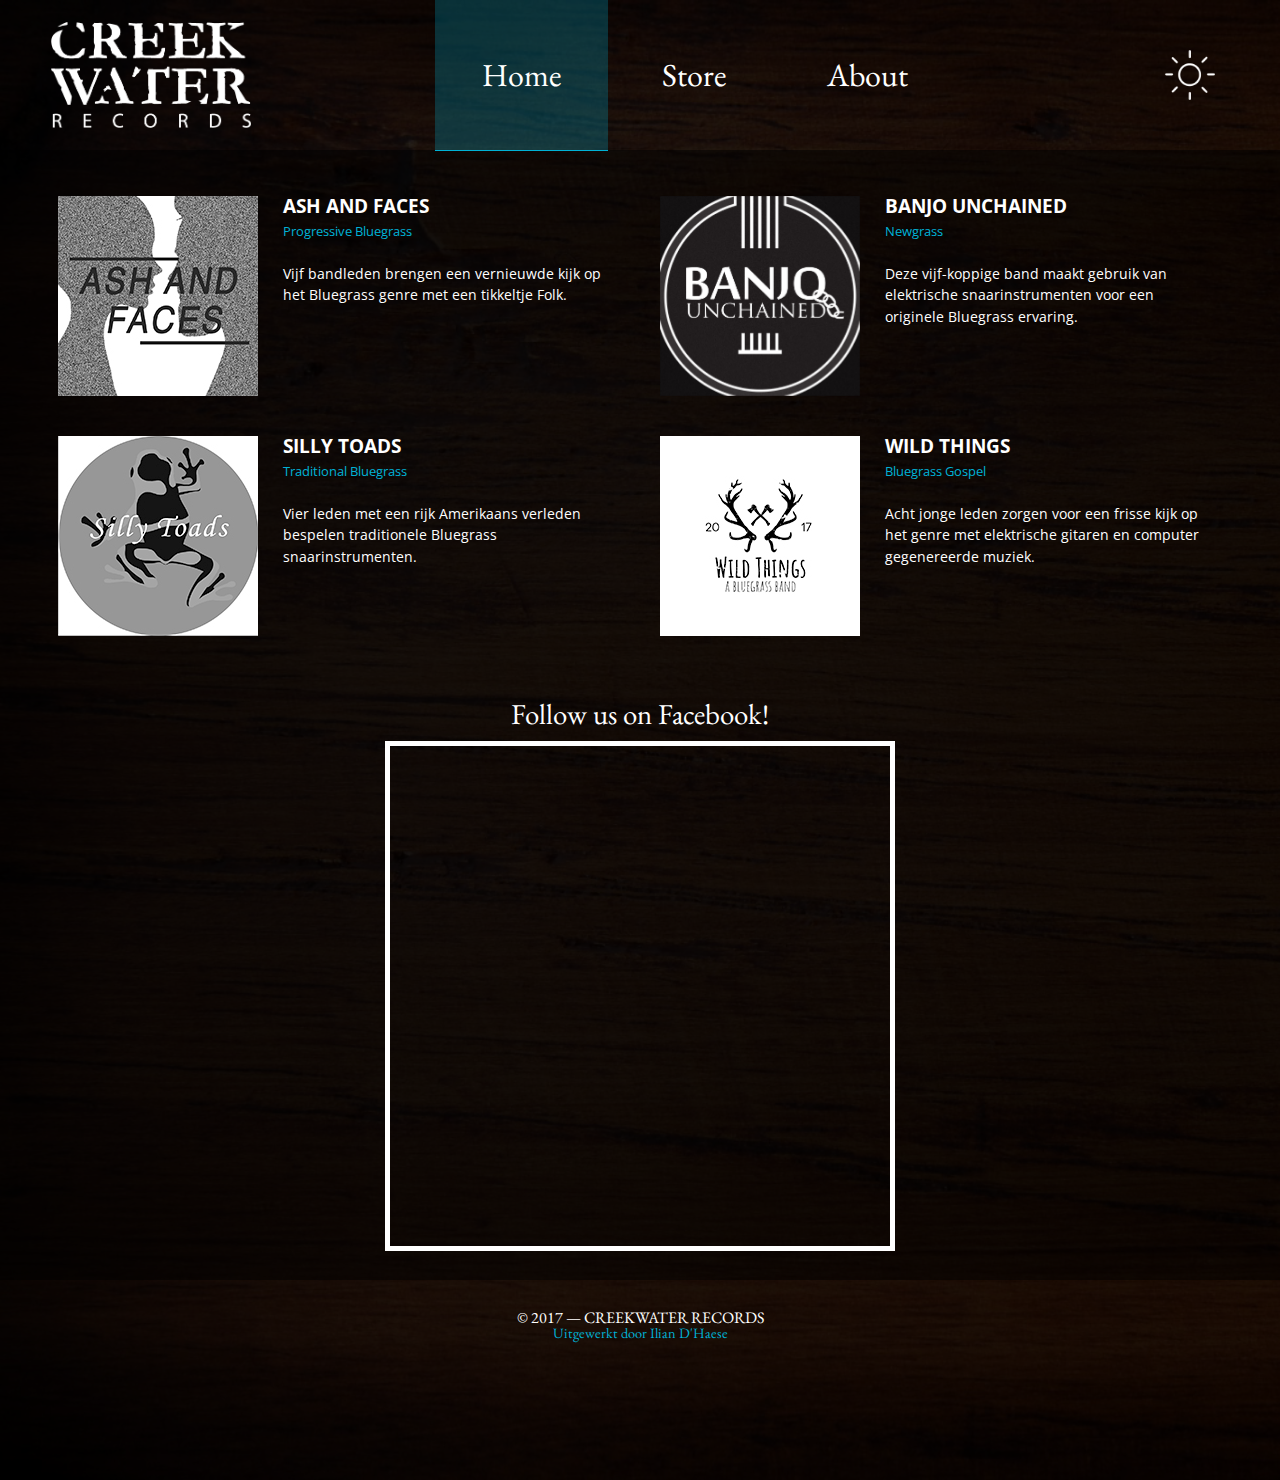
<file: index.html>
<!doctype html>
<html>
	<head>
		<title>Creekwater Records</title>
		<link rel="stylesheet" type="text/css" href="reset.css">
		<link rel="stylesheet" type="text/css" href="creekwater.css">
		<meta charset="utf-8">
	</head>
	<body id="home">

<link href="https://fonts.googleapis.com/css?family=EB+Garamond|Open+Sans" rel="stylesheet">

<header>
	<div id="coverHeader">

		<div id="CWlogo"></div>
		<div id="nav">
		 <ul>
			<li><a href="index.html">Home</a></li>
			<li><a href="store.html">Store</a></li>
			<li><a href="about.html">About</a></li>
		</ul>
	 </div>
	 <div id="button"></div>

	</div>
</header>

<main>

	<div class="bands">
  <div class = "field one">
    <ul id="region1">
      <li>
        <div class="tile">
          <figure id="logo1" class="front c1"><a href="#"></a></figure>
          <figure class="back c1"><a href="store.html"><span><br>BUY NOW</span>ashandfaces.com</a></figure>
        </div>
      </li>
    </ul>
		<h2>ASH AND FACES</h2>
		<h3>Progressive Bluegrass</h3>
		<p>Vijf bandleden brengen een vernieuwde kijk op het Bluegrass genre met een tikkeltje Folk.</p>
  </div>

	<div class = "field two">
    <ul id="region1">
      <li>
        <div class="tile">
          <figure id="logo2" class="front c1"><a href="#"></a></figure>
          <figure class="back c1"><a href="store.html"><span><br>BUY NOW</span>banjounchained.com</a></figure>
        </div>
      </li>
    </ul>
		<h2>BANJO UNCHAINED</h2>
		<h3>Newgrass</h3>
		<p>Deze vijf-koppige band maakt gebruik van elektrische snaarinstrumenten voor een originele Bluegrass ervaring.</p>
  </div>

	<div class = "field three">
    <ul id="region1">
      <li>
        <div class="tile">
          <figure id="logo3" class="front c1"><a href="#"></a></figure>
          <figure class="back c1"><a href="store.html"><span><br>BUY NOW</span>sillytoads.com</a></figure>
        </div>
      </li>
    </ul>
		<h2>SILLY TOADS</h2>
		<h3>Traditional Bluegrass</h3>
		<p>Vier leden met een rijk Amerikaans verleden bespelen traditionele Bluegrass snaarinstrumenten.</p>
  </div>

	<div class = "field four">
    <ul id="region1">
      <li>
        <div class="tile">
          <figure id="logo4" class="front c1"><a href="#"></a></figure>
          <figure class="back c1"><a href="store.html"><span><br>BUY NOW</span>wildthings.com</a></figure>
        </div>
      </li>
    </ul>
		<h2>WILD THINGS</h2>
		<h3>Bluegrass Gospel</h3>
		<p>Acht jonge leden zorgen voor een frisse kijk op het genre met elektrische gitaren en computer gegenereerde muziek.</p>
  </div>
	</div>

	<div id="iframe">
		<h4>Follow us on Facebook!</h4>
		<iframe src="https://www.facebook.com/plugins/page.php?href=https%3A%2F%2Fwww.facebook.com%2FCreekwaterRecords%2F&tabs=timeline&width=500&height=500&small_header=true&adapt_container_width=true&hide_cover=false&show_facepile=true&appId" width="500" height="500" style="none;overflow:hidden" scrolling="no" frameborder="0" allowTransparency="true"></iframe>
	</div>

</main>

<footer>
	<div id="coverFooter">
  	<h5>© 2017 — CREEKWATER RECORDS</h5>
  	<h6>Uitgewerkt door Ilian D'Haese</h6>
	</div>
</footer>

	<script src="creekwater.js"></script>
	</body>
</html>
</file>
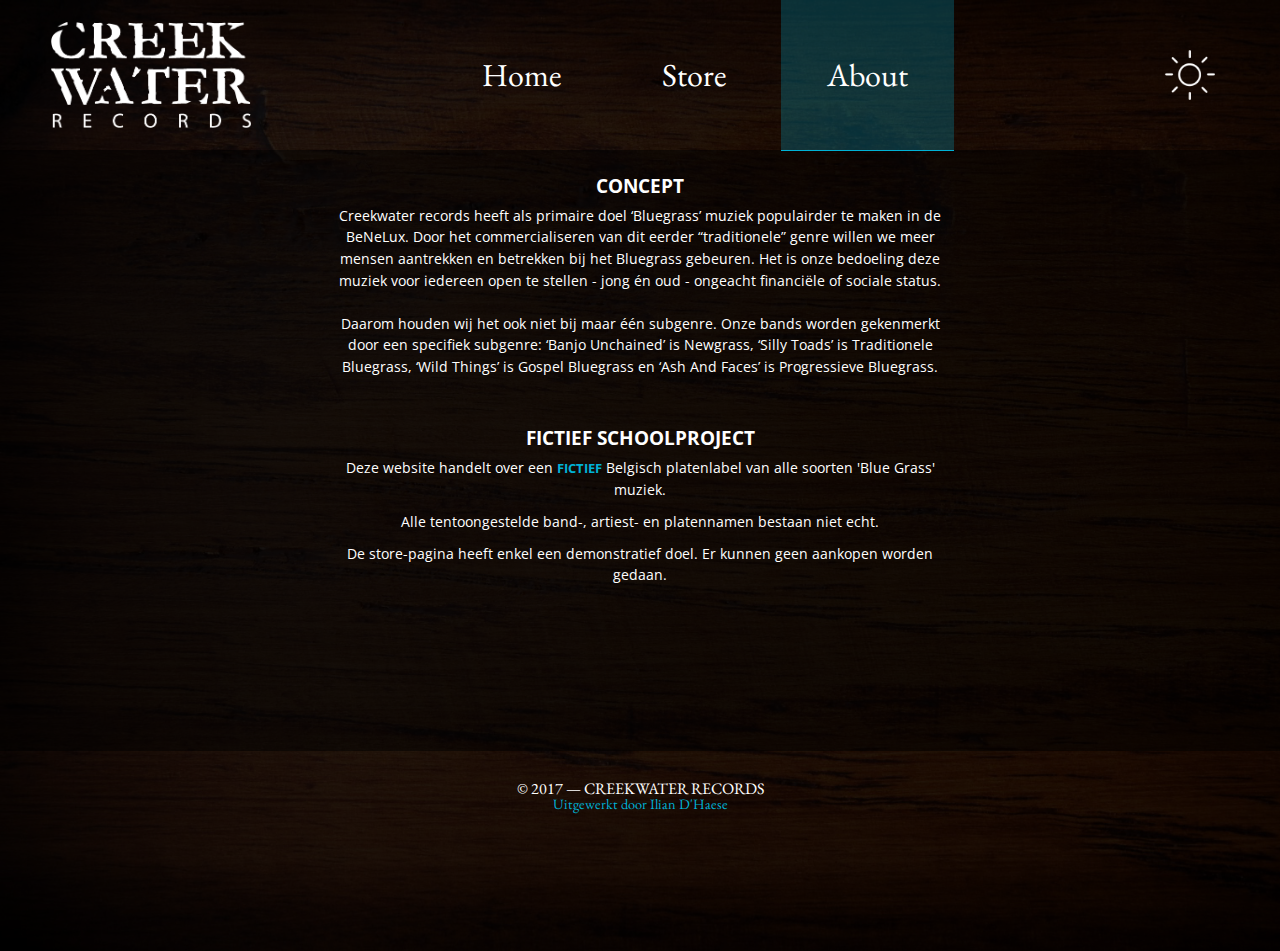
<file: about.html>
<!doctype html>
<html>
	<head>
		<title>Creekwater Records - About</title>
		<link rel="stylesheet" type="text/css" href="reset.css">
		<link rel="stylesheet" type="text/css" href="creekwater.css">
		<meta charset="utf-8">
	</head>
	<body id="about">

<link href="https://fonts.googleapis.com/css?family=EB+Garamond|Open+Sans" rel="stylesheet">

<header>
	<div id="coverHeader">

		<div id="CWlogo"></div>
		<div id="nav">
		 <ul>
			<li><a href="index.html">Home</a></li>
			<li><a href="store.html">Store</a></li>
			<li><a href="about.html">About</a></li>
		</ul>
	 </div>
	 <div id="button"></div>

	</div>
</header>

<main>
<div id="txt">
	<h2>CONCEPT</h2>
	<p id="margin">Creekwater records heeft als primaire doel ‘Bluegrass’ muziek populairder te maken in de BeNeLux. Door het commercialiseren van dit eerder “traditionele” genre willen we meer mensen aantrekken en betrekken bij het Bluegrass gebeuren. Het is onze bedoeling deze muziek voor iedereen open te stellen - jong én oud - ongeacht financiële of sociale status.
<br><br>Daarom houden wij het ook niet bij maar één subgenre. Onze bands worden gekenmerkt door een specifiek subgenre: ‘Banjo Unchained’ is Newgrass, ‘Silly Toads’ is Traditionele Bluegrass, ‘Wild Things’ is Gospel Bluegrass en ‘Ash And Faces’ is Progressieve Bluegrass.
</p>

	<h2>FICTIEF SCHOOLPROJECT</h2>
	<p>Deze website handelt over een <span>FICTIEF</span> Belgisch platenlabel van alle soorten 'Blue Grass' muziek.</p>
	<p>Alle tentoongestelde band-, artiest- en platennamen bestaan niet echt.</p>
	<p>De store-pagina heeft enkel een demonstratief doel. Er kunnen geen aankopen worden gedaan.</p>
</div>

</main>

<footer>
	<div id="coverFooter">
  	<h5>© 2017 — CREEKWATER RECORDS</h5>
  	<h6>Uitgewerkt door Ilian D'Haese</h6>
	</div>
</footer>

	<script src="creekwater.js"></script>
	</body>
</html>
</file>
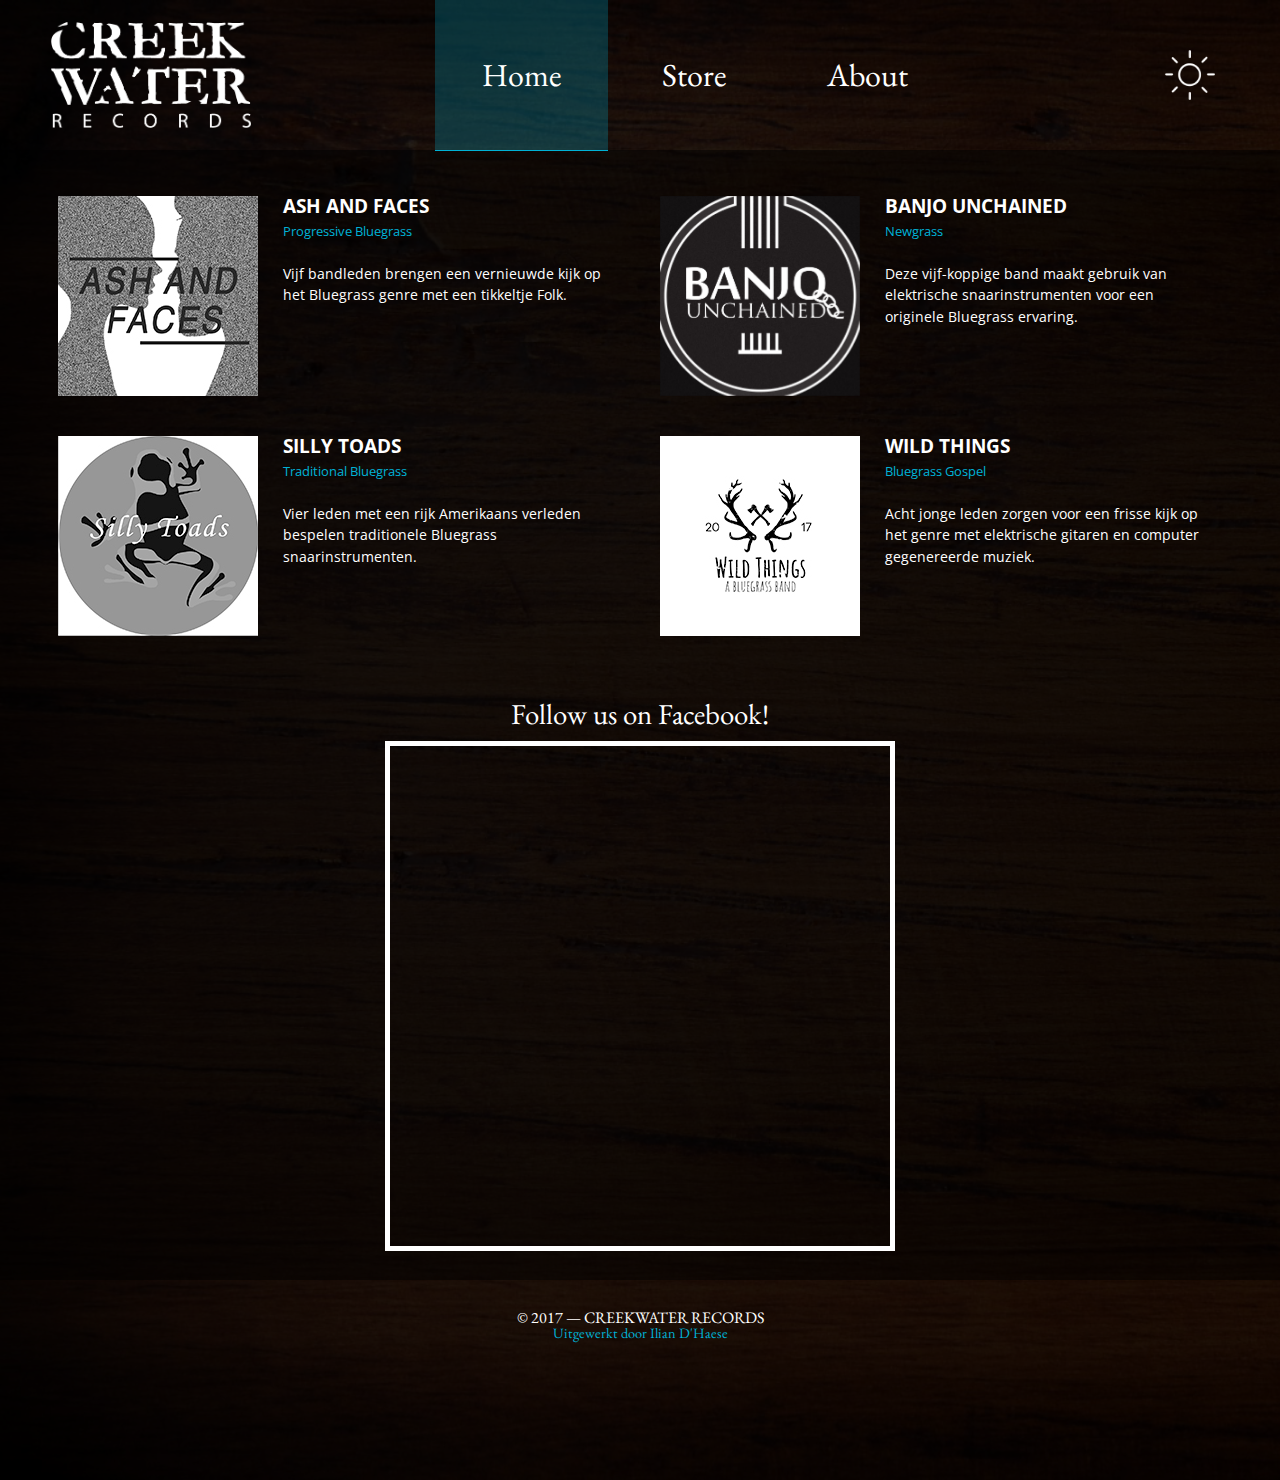
<file: creekwater.html>
<!doctype html>
<html>
	<head>
		<title>Creekwater Records</title>
		<link rel="stylesheet" type="text/css" href="reset.css">
		<link rel="stylesheet" type="text/css" href="creekwater.css">
		<meta charset="utf-8">
	</head>
	<body id="home">

<link href="https://fonts.googleapis.com/css?family=EB+Garamond|Open+Sans" rel="stylesheet">

<header>
	<div id="coverHeader">

		<div id="CWlogo"></div>
		<div id="nav">
		 <ul>
			<li><a href="creekwater.html">Home</a></li>
			<li><a href="store.html">Store</a></li>
			<li><a href="about.html">About</a></li>
		</ul>
	 </div>
	 <div id="button"></div>

	</div>
</header>

<main>

	<div class="bands">
  <div class = "field one">
    <ul id="region1">
      <li>
        <div class="tile">
          <figure id="logo1" class="front c1"><a href="#"></a></figure>
          <figure class="back c1"><a href="store.html"><span><br>BUY NOW</span>ashandfaces.com</a></figure>
        </div>
      </li>
    </ul>
		<h2>ASH AND FACES</h2>
		<h3>Progressive Bluegrass</h3>
		<p>Vijf bandleden brengen een vernieuwde kijk op het Bluegrass genre met een tikkeltje Folk.</p>
  </div>

	<div class = "field two">
    <ul id="region1">
      <li>
        <div class="tile">
          <figure id="logo2" class="front c1"><a href="#"></a></figure>
          <figure class="back c1"><a href="store.html"><span><br>BUY NOW</span>banjounchained.com</a></figure>
        </div>
      </li>
    </ul>
		<h2>BANJO UNCHAINED</h2>
		<h3>Newgrass</h3>
		<p>Deze vijf-koppige band maakt gebruik van elektrische snaarinstrumenten voor een originele Bluegrass ervaring.</p>
  </div>

	<div class = "field three">
    <ul id="region1">
      <li>
        <div class="tile">
          <figure id="logo3" class="front c1"><a href="#"></a></figure>
          <figure class="back c1"><a href="store.html"><span><br>BUY NOW</span>sillytoads.com</a></figure>
        </div>
      </li>
    </ul>
		<h2>SILLY TOADS</h2>
		<h3>Traditional Bluegrass</h3>
		<p>Vier leden met een rijk Amerikaans verleden bespelen traditionele Bluegrass snaarinstrumenten.</p>
  </div>

	<div class = "field four">
    <ul id="region1">
      <li>
        <div class="tile">
          <figure id="logo4" class="front c1"><a href="#"></a></figure>
          <figure class="back c1"><a href="store.html"><span><br>BUY NOW</span>wildthings.com</a></figure>
        </div>
      </li>
    </ul>
		<h2>WILD THINGS</h2>
		<h3>Bluegrass Gospel</h3>
		<p>Acht jonge leden zorgen voor een frisse kijk op het genre met elektrische gitaren en computer gegenereerde muziek.</p>
  </div>
	</div>

	<div id="iframe">
		<h4>Follow us on Facebook!</h4>
		<iframe src="https://www.facebook.com/plugins/page.php?href=https%3A%2F%2Fwww.facebook.com%2FCreekwaterRecords%2F&tabs=timeline&width=500&height=500&small_header=true&adapt_container_width=true&hide_cover=false&show_facepile=true&appId" width="500" height="500" style="none;overflow:hidden" scrolling="no" frameborder="0" allowTransparency="true"></iframe>
	</div>

</main>

<footer>
	<div id="coverFooter">
  	<h5>© 2017 — CREEKWATER RECORDS</h5>
  	<h6>Uitgewerkt door Ilian D'Haese</h6>
	</div>
</footer>

	<script src="creekwater.js"></script>
	</body>
</html>
</file>
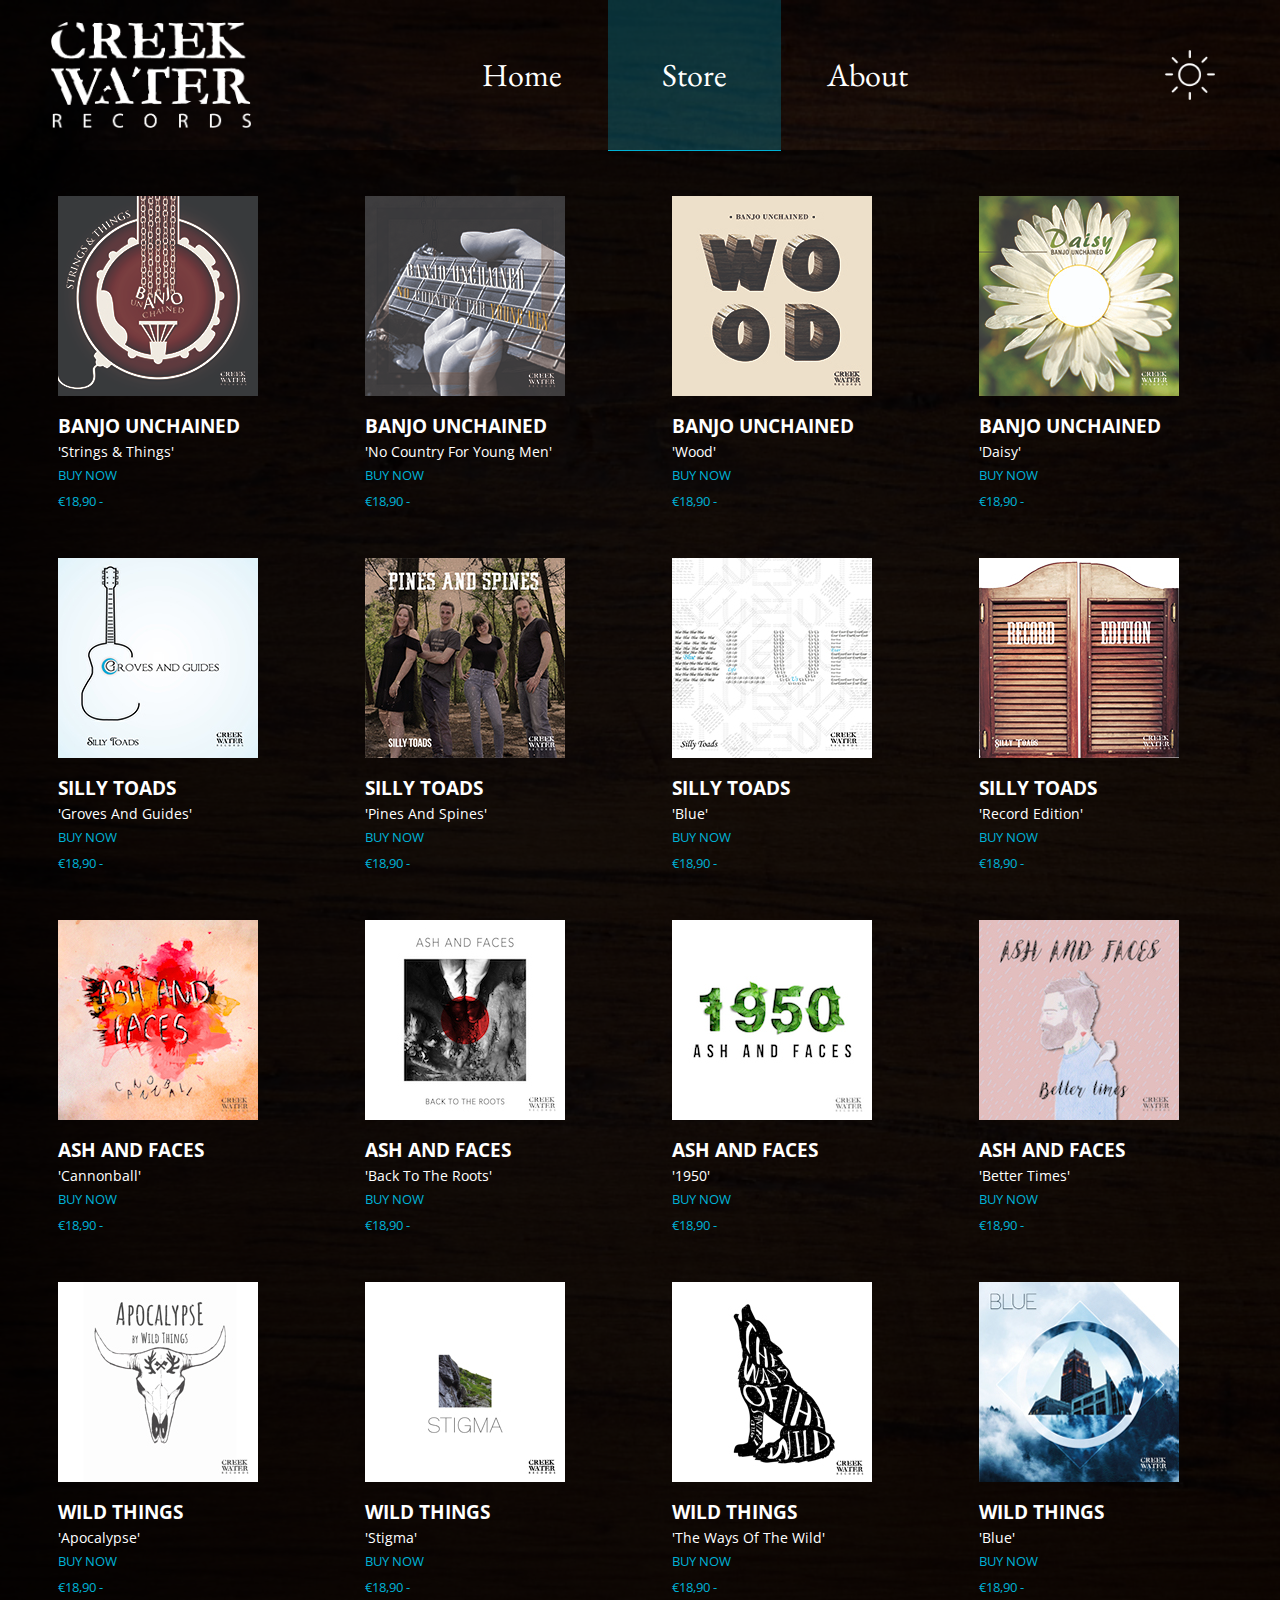
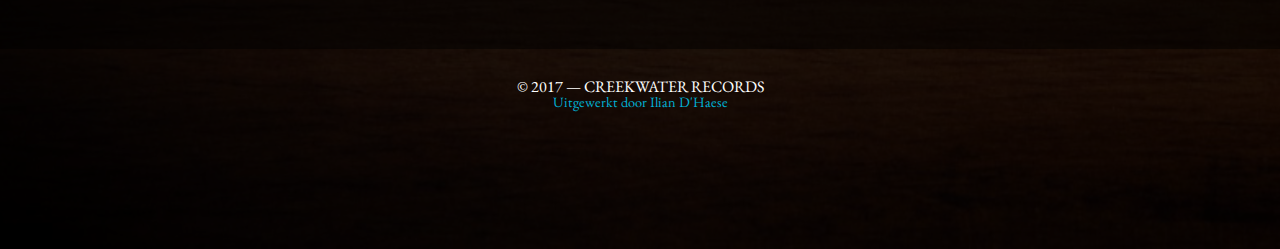
<file: store.html>
<!doctype html>
<html>
	<head>
		<title>Creekwater Records - Store</title>
		<link rel="stylesheet" type="text/css" href="reset.css">
		<link rel="stylesheet" type="text/css" href="creekwater.css">
		<meta charset="utf-8">
	</head>
	<body id="store">

<link href="https://fonts.googleapis.com/css?family=EB+Garamond|Open+Sans" rel="stylesheet">

<header>
	<div id="coverHeader">

		<div id="CWlogo"></div>
		<div id="nav">
		 <ul>
			<li><a href="index.html">Home</a></li>
			<li><a href="store.html">Store</a></li>
			<li><a href="about.html">About</a></li>
		</ul>
	 </div>
	 <div id="button"></div>

	</div>
</header>

<main>

	<div class="bands">
  <div class = "field one">
    <ul id="region1">
      <li>
        <div class="tile">
          <figure id="een" class="front c1"><a href="#"></a></figure>
          <figure id="een2"class="back c1"><a href="#"></a></figure>
        </div>
      </li>
    </ul>
		<h2>BANJO UNCHAINED</h2>
		<p>'Strings & Things'</p>
		<h3>BUY NOW <br><br> €18,90 - </h3>
  </div>

	<div class = "field two">
    <ul id="region1">
      <li>
        <div class="tile">
          <figure id="twee" class="front c1"><a href="#"></a></figure>
          <figure id="twee2" class="back c1"><a href="#"></a></figure>
        </div>
      </li>
    </ul>
		<h2>BANJO UNCHAINED</h2>
		<p>'No Country For Young Men'</p>
		<h3>BUY NOW <br><br> €18,90 - </h3>
  </div>

	<div class = "field three">
    <ul id="region1">
      <li>
        <div class="tile">
          <figure id="drie" class="front c1"><a href="#"></a></figure>
          <figure id="drie2" class="back c1"><a href="#"></a></figure>
        </div>
      </li>
    </ul>
		<h2>BANJO UNCHAINED</h2>
		<p>'Wood'</p>
		<h3>BUY NOW <br><br> €18,90 - </h3>
  </div>

	<div class = "field four">
    <ul id="region1">
      <li>
        <div class="tile">
          <figure id="vier" class="front c1"><a href="#"></a></figure>
          <figure id="vier2" class="back c1"><a href="#"></a></figure>
        </div>
      </li>
    </ul>
		<h2>BANJO UNCHAINED</h2>
		<p>'Daisy'</p>
		<h3>BUY NOW <br><br> €18,90 - </h3>
  </div>


	<div class = "field five">
		<ul id="region1">
			<li>
				<div class="tile">
					<figure id="vijf" class="front c1"><a href="#"></a></figure>
					<figure id="vijf2" class="back c1"><a href="#"></a></figure>
				</div>
			</li>
		</ul>
		<h2>SILLY TOADS</h2>
		<p>'Groves And Guides'</p>
		<h3>BUY NOW <br><br> €18,90 - </h3>
	</div>

	<div class = "field six">
		<ul id="region1">
			<li>
				<div class="tile">
					<figure id="zes" class="front c1"><a href="#"></a></figure>
					<figure id="zes2" class="back c1"><a href="#"></a></figure>
				</div>
			</li>
		</ul>
		<h2>SILLY TOADS</h2>
		<p>'Pines And Spines'</p>
		<h3>BUY NOW <br><br> €18,90 - </h3>
	</div>

	<div class = "field seven">
		<ul id="region1">
			<li>
				<div class="tile">
					<figure id="zeven" class="front c1"><a href="#"></a></figure>
					<figure id="zeven2" class="back c1"><a href="#"></a></figure>
				</div>
			</li>
		</ul>
		<h2>SILLY TOADS</h2>
		<p>'Blue'</p>
		<h3>BUY NOW <br><br> €18,90 - </h3>
	</div>

	<div class = "field eight">
		<ul id="region1">
			<li>
				<div class="tile">
					<figure id="acht" class="front c1"><a href="#"></a></figure>
					<figure id="acht2" class="back c1"><a href="#"></a></figure>
				</div>
			</li>
		</ul>
		<h2>SILLY TOADS</h2>
		<p>'Record Edition'</p>
		<h3>BUY NOW <br><br> €18,90 - </h3>
	</div>



	<div class = "field nine">
		<ul id="region1">
			<li>
				<div class="tile">
					<figure id="negen" class="front c1"><a href="#"></a></figure>
					<figure id="negen2" class="back c1"><a href="#"></a></figure>
				</div>
			</li>
		</ul>
		<h2>ASH AND FACES</h2>
		<p>'Cannonball'</p>
		<h3>BUY NOW <br><br> €18,90 - </h3>
	</div>

	<div class = "field ten">
		<ul id="region1">
			<li>
				<div class="tile">
					<figure id="tien" class="front c1"><a href="#"></a></figure>
					<figure id="tien2" class="back c1"><a href="#"></a></figure>
				</div>
			</li>
		</ul>
		<h2>ASH AND FACES</h2>
		<p>'Back To The Roots'</p>
		<h3>BUY NOW <br><br> €18,90 - </h3>
	</div>

	<div class = "field eleven">
		<ul id="region1">
			<li>
				<div class="tile">
					<figure id="elf" class="front c1"><a href="#"></a></figure>
					<figure id="elf2" class="back c1"><a href="#"></a></figure>
				</div>
			</li>
		</ul>
		<h2>ASH AND FACES</h2>
		<p>'1950'</p>
		<h3>BUY NOW <br><br> €18,90 - </h3>
	</div>

	<div class = "field twelve">
		<ul id="region1">
			<li>
				<div class="tile">
					<figure id="twaalf" class="front c1"><a href="#"></a></figure>
					<figure id="twaalf2" class="back c1"><a href="#"></a></figure>
				</div>
			</li>
		</ul>
		<h2>ASH AND FACES</h2>
		<p>'Better Times'</p>
		<h3>BUY NOW <br><br> €18,90 - </h3>
	</div>

	<div class = "field thirteen">
		<ul id="region1">
			<li>
				<div class="tile">
					<figure id="dertien" class="front c1"><a href="#"></a></figure>
					<figure id="dertien2" class="back c1"><a href="#"></a></figure>
				</div>
			</li>
		</ul>
		<h2>WILD THINGS</h2>
		<p>'Apocalypse'</p>
		<h3>BUY NOW <br><br> €18,90 - </h3>
	</div>

	<div class = "field fourteen">
		<ul id="region1">
			<li>
				<div class="tile">
					<figure id="veertien" class="front c1"><a href="#"></a></figure>
					<figure id="veertien2" class="back c1"><a href="#"></a></figure>
				</div>
			</li>
		</ul>
		<h2>WILD THINGS</h2>
		<p>'Stigma'</p>
		<h3>BUY NOW <br><br> €18,90 - </h3>
	</div>

	<div class = "field fifteen">
		<ul id="region1">
			<li>
				<div class="tile">
					<figure id="vijftien" class="front c1"><a href="#"></a></figure>
					<figure id="vijftien2" class="back c1"><a href="#"></a></figure>
				</div>
			</li>
		</ul>
		<h2>WILD THINGS</h2>
		<p>'The Ways Of The Wild'</p>
		<h3>BUY NOW <br><br> €18,90 - </h3>
	</div>

	<div class = "field sixteen">
		<ul id="region1">
			<li>
				<div class="tile">
					<figure id="zestien" class="front c1"><a href="#"></a></figure>
					<figure id="zestien2" class="back c1"><a href="#"></a></figure>
				</div>
			</li>
		</ul>
		<h2>WILD THINGS</h2>
		<p>'Blue'</p>
		<h3>BUY NOW <br><br> €18,90 - </h3>
	</div>

</div>

</main>

<footer>
	<div id="coverFooter">
  	<h5>© 2017 — CREEKWATER RECORDS</h5>
  	<h6>Uitgewerkt door Ilian D'Haese</h6>
	</div>
</footer>

	<script src="creekwater.js"></script>
	</body>
</html>
</file>
<file: creekwater.css>
/*-------HOME-PAGE-------*/

body {
  background-color: rgba(0,0,0,1);
  font-family: 'EB Garamond', serif;
  background-image: url(img/wood.jpg);
  background-size: cover;
  background-repeat: no-repeat;
}

/*header*/

header {
  width: 100%;
  height: 150px;
  box-sizing: border-box;
  transition: all 0.5s;
}

#coverHeader {
  width: 100%;
  height: 150px;
  background-color: rgba(0,0,0,0.8);
  box-sizing: border-box;
  transition: all 0.5s;
}

#CWlogo {
  height: 150px;
  width: 30%;
  float: left;
  background-image: url(img/logoW.png);
  background-size: 200px;
  background-repeat: no-repeat;
  background-position: left center;
  box-sizing: border-box;
  margin-left: 4%;
  transition: all 0.5s;
}

#nav {
  width: 54%;
  height: 150px;
  float: left;
  margin: 0 auto 0 auto;
  box-sizing: border-box;
  transition: all 0.5s;
}

header ul {
  list-style-type: none;
  transition: all 0.5s;
}

header li {
  float: left;
  box-sizing: border-box;
  width: 25%;
  transition: all 0.5s;
}

header a {
  text-decoration: none;
  transition: all 0.5s;
}

header li a {
  display: block;
  color: white;
  text-align: center;
  text-decoration: none;
  padding: 59px 0% 59px 0%;
  font-size: 2em;
  transition: all 0.5s;
}

#home header li:nth-child(1) {
    background: rgba(0, 178, 214, 0.25);
    border-bottom: 1px solid rgb(0, 178, 214);
}

#home header li:nth-child(2):hover {
  background: rgba(255, 255, 255, 0.25);
  border-bottom: 1px solid white;
}

#home header li:nth-child(3):hover {
  background: rgba(255, 255, 255, 0.25);
  border-bottom: 1px solid white;
}

#button {
  width: 10%;
  height: 100px;
  float: right;
  box-sizing: border-box;
  padding: 2%;
  margin-right: 2%;
  margin-top: 25px;
  background-image: url(img/sun.png);
  background-position: center center;
  background-repeat: no-repeat;
  background-size: 50px;
  backface-visibility: hidden;
  transition: all 0.5s;
}

#button:hover {
  cursor: pointer;
  transform: scale(1.1);
}


/*main*/

main {
  width: 100%;
  min-height: 600px;
  overflow: auto;
  background-color: rgba(0,0,0, 0.9);
  margin: 0 auto 0 auto;
  box-sizing: border-box;
  padding: 2%;
  transition: all 0.5s;
}

.bands {
  width: 100%;
  height: 500px;
  margin-bottom: 2%;
}

.field h2 {
  font-family: 'Open Sans', sans-serif;
  font-size: 1.2em;
  margin-bottom: 10px;
  font-weight: bold;
  color: white;
  transition: all 0.5s;
}

.field p {
  font-family: 'Open Sans', sans-serif;
  margin-bottom: 10px;
  font-size: 0.9em;
  color: white;
  transition: all 0.5s;
}

.field h3 {
  font-family: 'Open Sans', sans-serif;
  font-size: 0.8em;
  margin-bottom: 10px;
  color: #00b2d6;
  transition: all 0.5s;
}

#home .field h3 {
  margin-bottom: 25px;
}

#home .field p {
  line-height: 1.5em;
}

/*iframe*/

#iframe {
  text-align: center;
}

#iframe h4 {
  font-family: 'EB Garamond', serif;
  color: white;
  font-size: 1.8em;
  margin-bottom: 1%;
}

iframe {
  margin: 0 auto 0 auto;
  transition: all 0.5s;
  border: 5px solid white;
}

/*footer*/

footer {
  width: 100%;
  height: 200px;
  transition: all 0.5s;
}

#coverFooter {
  width: 100%;
  height: 200px;
  background-color: rgba(0,0,0,0.8);
  transition: all 0.5s;
}

footer h5 {
  color: white;
  text-align: center;
  padding-top: 30px;
  transition: all 0.5s;
}

footer h6 {
  color: white;
  text-align: center;
  font-size: 0.9em;
  color: #00b2d6;
  transition: all 0.5s;
}


/*FLIPPING SQUARES*/
/*Thx Kristof Michiels*/

.field {
  padding: 20px;
  width: 48%;
  box-sizing: border-box;
  float: left;
  margin-left: 1%;
  transition: all 0.5s;
}

.field ul {
  clear: both;
  transition: all 0.5s;
}

.field li {
  width: 200px;
  height: 200px;
  margin-right: 25px;
  float: left;
  position: relative;
  perspective: 800px;
  transition: all 0.5s;
}

.field li:nth-child(4), li:nth-child(8){
  margin-right: 0;
}

.field ul a {
  display: block;
  font-size: 1.25em;
  letter-spacing: 3px;
  text-align: center;
  width: 200px;
  height: 120px;
  color: rgb(25,25,25);
  padding-top: 80px;
  text-decoration: none;
  transition: all 0.5s;
}

.field ul .back a {
  font-size: 0.8em;
  padding-top: 20px;
  height: 180px;
  transition: all 0.5s;
}

.field ul .back a span {
  font-size: 1.25em;
  display: block;
  height: 140px;
  padding-left: 10px;
  padding-right: 10px;
  width: 180px;
  font-weight: 400;
  line-height: 1.45em;
  transition: all 0.5s;
}

#region1 .c1 {
  background-color: #F3F3F3;
}

.front {
  background-image: url(img/wood.jpg);
  background-size: cover;
}

.tile {
  width: 100%;
  height: 100%;
  position: absolute;
  -webkit-transform-style: preserve-3d;
          transform-style: preserve-3d;
  -webkit-transition: -webkit-transform 1s;
          transition: transform 1s;
}

.tile figure {
  margin: 0;
  display: block;
  position: absolute;
  width: 100%;
  height: 100%;
  -webkit-backface-visibility: hidden;
          backface-visibility: hidden;
}

.tile .back {
  -webkit-transform: rotateX(-180deg);
          transform: rotateX(-180deg);
}

.tile:hover {
  -webkit-transform: rotateX(-180deg);
          transform: rotateX(-180deg);
}

/*ALBUMS ILIAN*/

#logo2 {
  background-image: url(img/BU_logo.jpg);
  background-size: cover;
}

#een {
  background-image: url(img/BU1_front.jpg);
  background-size: cover;
}

#een2 {
  background-image: url(img/BU1_back.jpg);
  background-size: cover;
}

#twee {
  background-image: url(img/BU2_front.jpg);
  background-size: cover;
}

#twee2 {
  background-image: url(img/BU2_back.jpg);
  background-size: cover;
}

#drie {
  background-image: url(img/BU3_front.jpg);
  background-size: cover;
}

#drie2 {
  background-image: url(img/BU3_back.jpg);
  background-size: cover;
}

#vier {
  background-image: url(img/BU4_front.jpg);
  background-size: cover;
}

#vier2 {
  background-image: url(img/BU4_back.jpg);
  background-size: cover;
}

/*ALBUMS VINCENT*/

#logo3 {
  background-image: url(img/ST_logo.jpg);
  background-size: cover;
}

#vijf {
  background-image: url(img/ST1_front.jpg);
  background-size: cover;
}

#vijf2 {
  background-image: url(img/ST1_back.jpg);
  background-size: cover;
}

#zes {
  background-image: url(img/ST2_front.jpg);
  background-size: cover;
}

#zes2 {
  background-image: url(img/ST2_back.jpg);
  background-size: cover;
}

#zeven {
  background-image: url(img/ST3_front.jpg);
  background-size: cover;
}

#zeven2 {
  background-image: url(img/ST3_back.jpg);
  background-size: cover;
}

#acht {
  background-image: url(img/ST4_front.jpg);
  background-size: cover;
}

#acht2 {
  background-image: url(img/ST4_back.jpg);
  background-size: cover;
}

/*ALBUMS LAURA*/

#logo1 {
  background-image: url(img/AF_logo.jpg);
  background-size: cover;
}

#negen {
  background-image: url(img/AF1_front.jpg);
  background-size: cover;
}

#negen2 {
  background-image: url(img/AF1_back.jpg);
  background-size: cover;
}

#tien {
  background-image: url(img/AF2_front.jpg);
  background-size: cover;
}

#tien2 {
  background-image: url(img/AF2_back.jpg);
  background-size: cover;
}

#elf {
  background-image: url(img/AF3_front.jpg);
  background-size: cover;
}

#elf2 {
  background-image: url(img/AF3_back.jpg);
  background-size: cover;
}

#twaalf {
  background-image: url(img/AF4_front.jpg);
  background-size: cover;
}

#twaalf2 {
  background-image: url(img/AF4_back.jpg);
  background-size: cover;
}

/*ALBUMS HANNE*/

#logo4 {
  background-image: url(img/WT_logo.jpg);
  background-size: cover;
}

#dertien {
  background-image: url(img/WT1_front.jpg);
  background-size: cover;
}

#dertien2 {
  background-image: url(img/WT1_back.jpg);
  background-size: cover;
}

#veertien {
  background-image: url(img/WT2_front.jpg);
  background-size: cover;
}

#veertien2 {
  background-image: url(img/WT2_back.jpg);
  background-size: cover;
}

#vijftien {
  background-image: url(img/WT3_front.jpg);
  background-size: cover;
}

#vijftien2 {
  background-image: url(img/WT3_back.jpg);
  background-size: cover;
}

#zestien {
  background-image: url(img/WT4_front.jpg);
  background-size: cover;
}

#zestien2 {
  background-image: url(img/WT4_back.jpg);
  background-size: cover;
}

/*daymode*/

.day main {
  background-color: rgba(255, 255, 255, 0.6);
}

.day #CWlogo {
  background-image: url(img/logoZ.png);
}

.day #button {
  background-image: url(img/moon.png);
  background-position: center center;
  background-repeat: no-repeat;
  background-size: 40px;
}

.day footer {

}

.day #coverHeader, .day #coverFooter {
  background-color: rgba(255,255,255,0.8);
}

.day footer h5 {
  color: black;
  font-weight: bold;
}

.day footer h6 {
  color: black;
  font-weight: bold;
}

.day #region1 .c1 {
  background-color: rgb(25,25,25);
}

.day #region1 a {
  color: white;
}

.day header li a {
  color: rgb(25,25,25);
  font-weight: bold;
}

.day header li:hover {
  border-bottom: 1px solid rgb(25,25,25);
  background: rgba(0, 0, 0, 0.2);
}

.day .field h2, .day .field p {
  color: rgb(25,25,25);
  font-weight: bold;
}

.day .field h3 {
  font-weight: bold;
}

.day #iframe h4 {
  color: rgb(25,25,25);
  font-weight: bold;
}

.day iframe {
  border: 5px solid rgb(25,25,25);
}


/*MEDIA QUARIES*/

@media (max-width: 1000px) {

  header {
    height: 242px;
  }

  #coverHeader {
    height: 242px;
  }

  #CWlogo {
    height: 150px;
    width: 50%;
    margin: 0 auto 0 6%;
    background-size: 200px;
    background-position: left center;
  }

  #nav {
    width: 85%;
    height: 92px;
  }

  header li a {
    padding: 30px 0% 30px 0%;
    font-size: 1.8em;
  }

  #button {
    width: 10%;
    height: 50px;
    float: left;
    margin-right: 2%;
    margin-top: 25px;
    background-size: 35px;
  }

  .day #button {
    background-size: 35px;
  }

  .bands {
    height: 1000px;
  }

  .field {
    padding: 20px;
    width: 100%;
    box-sizing: border-box;
    float: left;
    margin-left: 1%;
  }

}

@media (max-width: 550px) {

  header {
    height: 285px;
  }

  main {
    padding: 5%;
  }

  #coverHeader {
    height: 285px;
  }

  #CWlogo {
    height: 100px;
    width: 100%;
    margin: 0 auto 0 auto;
    background-size: 150px;
    background-position: center center;
  }

  #nav {
    width: 100%;
    height: 92px;
    clear: both;
  }

  header li {
    width: 100%;
  }

  header li a {
    padding: 10px 0% 10px 0%;
    font-size: 1.5em;
  }

  #button {
    width: 100%;
    height: 50px;
    margin-top: 40px;
    background-size: 30px;
  }

  .day #button {
    background-size: 30px;
  }

  .bands {
    height: 1350px;
  }

  iframe {
    width: 300px;
  }

  .field {
    padding: 10px;
    width: 100%;
    margin: 0%;
  }

  .field h2 {
    margin: 220px 0 10px 0;
  }

}

/*-------STORE-PAGE-------*/

#store .field {
  padding: 20px;
  width: 24%;
  box-sizing: border-box;
  float: left;
  margin-left: 1%;
  transition: all 0.5s;
}

#store header li:nth-child(2) {
  background: rgba(0, 178, 214, 0.25);
  border-bottom: 1px solid rgb(0, 178, 214);
}

#store header li:nth-child(1):hover {
  background: rgba(255, 255, 255, 0.25);
  border-bottom: 1px solid white;
}

#store header li:nth-child(3):hover {
  background: rgba(255, 255, 255, 0.25);
  border-bottom: 1px solid white;
}

#store .field h3:hover {
  cursor: pointer;
}

/*STORE PAGE MEDIA QUERIES*/

@media (max-width: 1650px) {

  #store .field h2 {
    margin: 220px 0 10px 0;
  }

}

@media (max-width: 1000px) {

  #store .field {
    padding: 20px;
    width: 49%;
    box-sizing: border-box;
    float: left;
    margin-left: 1%;
  }

}

@media (max-width: 550px) {

  #store .field {
    padding: 10px;
    width: 100%;
    margin-right: 0%;
  }

  #store main {
    padding: 17%;
  }

}

/*-------ABOUT-PAGE-------*/

#about header li:nth-child(3) {
    background: rgba(0, 178, 214, 0.25);
    border-bottom: 1px solid rgb(0, 178, 214);
}

#about header li:nth-child(1):hover {
  background: rgba(255, 255, 255, 0.25);
  border-bottom: 1px solid white;
}

#about header li:nth-child(2):hover {
  background: rgba(255, 255, 255, 0.25);
  border-bottom: 1px solid white;
}

#about main {
  min-height: 601px;
}

#txt {
  width: 50%;
  height: 100%;
  margin: 0 auto 0 auto;
  text-align: center;
}

#txt h2 {
  font-family: 'Open Sans', sans-serif;
  font-size: 1.2em;
  margin-bottom: 10px;
  font-weight: bold;
  color: white;
  transition: all 0.5s;
}

#txt span {
  font-family: 'Open Sans', sans-serif;
  margin-bottom: 10px;
  font-size: 0.9em;
  color: white;
  transition: all 0.5s;
  color: rgb(0, 178, 214);
  font-weight: bold;
}

#txt p {
  font-family: 'Open Sans', sans-serif;
  margin-bottom: 10px;
  font-size: 0.9em;
  color: white;
  transition: all 0.5s;
  line-height: 1.5em;
}

#txt #margin {
  margin-bottom: 50px;
}

.day #txt h2 {
  color: black;
}

.day #txt p {
  color: black;
}


/*ABOUT PAGE MEDIA QUERIES*/

@media (max-width: 1650px) {


}

@media (max-width: 1000px) {


}

@media (max-width: 550px) {

  #txt {
    width: 100%;
    height: 100%;
    margin: 0 auto 0 auto;
    text-align: center;
  }

}
</file>
